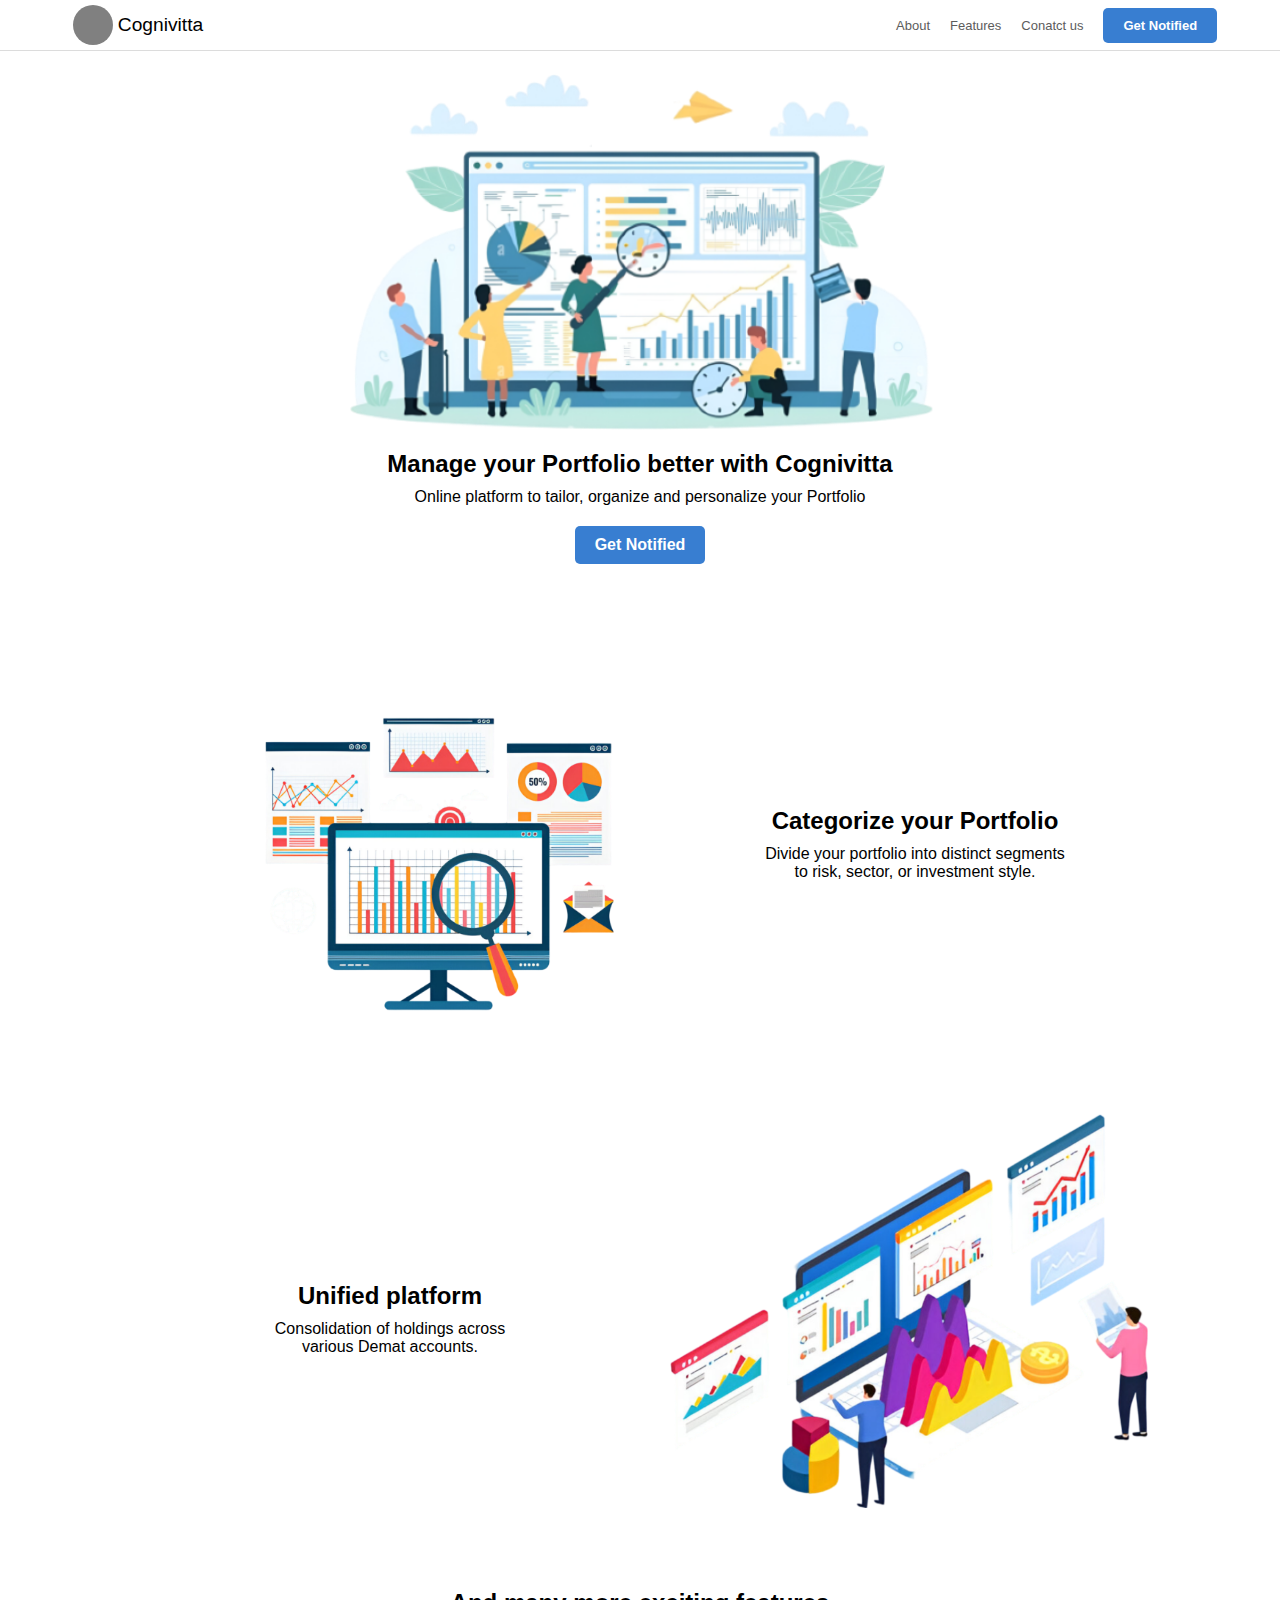
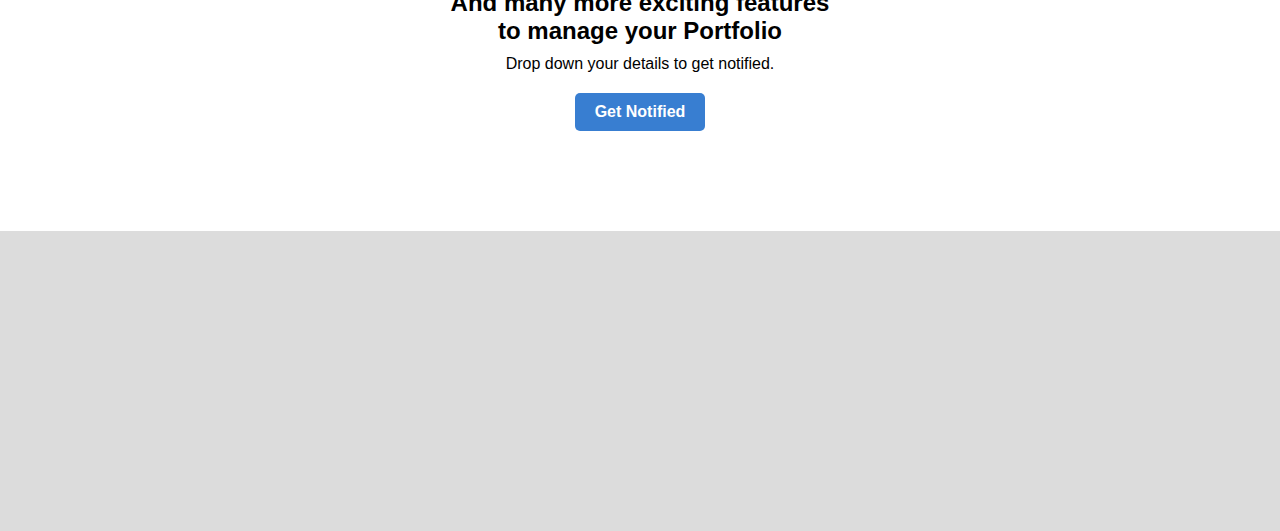
<file: index.html>
<!DOCTYPE html>
<html lang="en">
  <head>
    <meta charset="UTF-8" />
    <meta name="viewport" content="width=device-width, initial-scale=1.0" />
    <title>Cognivitta</title>

    <link rel="stylesheet" href="style.css" />
  </head>
  <body>
    <header>
      <div class="navbar sticky">
        <div class="nav-logo">
          <div class="logo"></div>
        </div>

        <div class="navname">
          <p class="name">Cognivitta</p>
        </div>

        <nav>
          <a href="#">About</a>
          <a href="#">Features</a>
          <a href="#">Conatct us</a>
          <a href="details.html" class="getnotified-button">Get Notified</a>
        </nav>
      </div>
    </header>

    <div class="hero-section">
      <div class="hero-section1"></div>
    </div>

    <div class="display1">
      <h2>Manage your Portfolio better with Cognivitta<br /></h2>
    </div>
    <div class="display2">
      <p>Online platform to tailor, organize and personalize your Portfolio</p>
    </div>

    <div class="get-notified-button">
      <div class="gnb">
        <a href="details.html">Get Notified</a>
      </div>
    </div>

    <div class="hero-section2">
      <div class="pic">
        <div class="pic1"></div>
      </div>

      <div class="display3">
        <div class="display4">
          <h2>Categorize your Portfolio</h2>
        </div>

        <div class="display5">
          <p>
            Divide your portfolio into distinct segments <br />
            to risk, sector, or investment style.
          </p>
        </div>
      </div>
    </div>

    <div class="hero-section3">
      <div class="display6">
        <div class="display7">
          <h2>Unified platform</h2>
        </div>

        <div class="display8">
          <p>
            Consolidation of holdings across<br />
            various Demat accounts.
          </p>
        </div>
      </div>

      <div class="pic2">
        <div class="pic3"></div>
      </div>
    </div>

    <div class="display1">
      <h2>
        And many more exciting features <br />to manage your Portfolio<br />
      </h2>
    </div>
    <div class="display2">
      <p>Drop down your details to get notified.</p>
    </div>

    <div class="get-notified-button">
      <div class="gnb">
        <a href="details.html">Get Notified</a>
      </div>
    </div>

    <div class="footer"></div>
  </body>
</html>
</file>
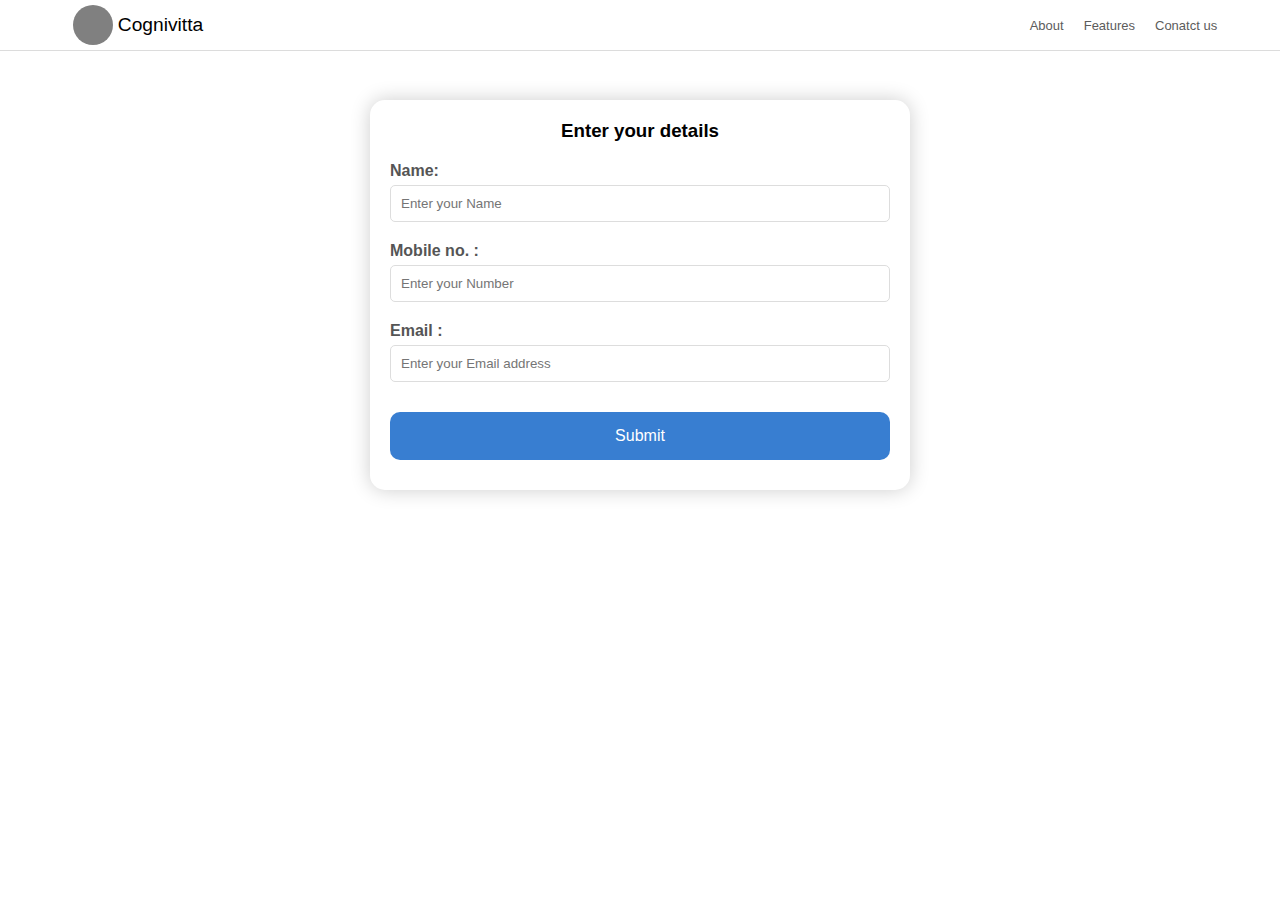
<file: details.html>
<!DOCTYPE html>
<html lang="en">
  <head>
    <meta charset="UTF-8" />
    <meta name="viewport" content="width=device-width, initial-scale=1.0" />
    <title>Cognivitta|Get Notified</title>
    <link rel="stylesheet" href="style1.css" />
  </head>
  <body>
    <header>
      <div class="navbar sticky">
        <div class="nav-logo">
          <div class="logo"></div>
        </div>

        <div class="navname">
          <p class="name">Cognivitta</p>
        </div>

        <nav>
          <a href="#">About</a>
          <a href="#">Features</a>
          <a href="#">Conatct us</a>
        </nav>
      </div>
    </header>

    <div class="section">
      <div class="main">
        <h3>Enter your details</h3>
        <form action="">
          <label for="first"> Name: </label>
          <input
            type="text"
            id="first"
            name="first"
            placeholder="Enter your Name"
            required
          />

          <label for="Mobile"> Mobile no. : </label>
          <input
            type="text"
            id="number"
            name="Mobile no."
            placeholder="Enter your Number"
            required
          />

          <label for="email"> Email : </label>
          <input
            type="email"
            id="email"
            name="email"
            placeholder="Enter your Email address"
            required
          />

          <div class="wrap">
            <button type="submit" onclick="redirect()">Submit</button>
          </div>
        </form>
      </div>
    </div>

    <script>
      function redirect() {
        location.replace("index.html");
      }
    </script>
  </body>
</html>
</file>
<file: style.css>
* {
  margin: 0;
  font-family: Arial;
  border: border-box;
}

.navbar {
  height: 50px;
  background-color: white;
  color: black;
  display: flex;
  align-items: center;
  justify-content: center;
  border-bottom: 1px solid gainsboro;
}

.sticky {
  position: fixed;
  top: 0;
  width: 100%;
}

.nav-logo {
  height: 40px;
  width: 40px;
  margin-left: 20px;
}

.logo {
  /*background-image: url("logo.jpg");*/
  background-color: gray;
  background-size: cover;
  height: 40px;
  width: 100%;
  border-radius: 100%;
}

.name {
  font-size: larger;
  margin-left: 5px;
}

nav {
  display: flex;
  align-items: center;
  width: 80%;
  justify-content: end;
}

nav a {
  text-decoration: none;
  color: rgb(92, 92, 92);
  margin: 10px;
  font-size: small;
}

nav a:hover {
  color: #387ed1;
}

.getnotified-button {
  padding: 10px 20px;
  border: none;
  border-radius: 5px;
  color: white;
  font-weight: bold;
  cursor: pointer;
  background-color: #387ed1;
}

.getnotified-button:hover {
  color: white;
}

.hero-section {
  margin-top: 50px;
  display: flex;
  justify-content: center;
}

.hero-section1 {
  background-image: url("img1.png");
  /*background-color: gray;*/
  height: 400px;
  width: 47%;
  background-size: cover;
}

.display1 {
  display: flex;
  justify-content: center;
}

.display2 {
  display: flex;
  justify-content: center;
}

.get-notified-button {
  display: flex;
  justify-content: center;
}

.gnb {
  margin-top: 20px;
  padding: 10px 20px;
  border: none;
  border-radius: 5px;
  color: white;
  font-weight: bold;
  cursor: pointer;
  background-color: #387ed1;
}

.gnb a {
  text-decoration: none;
  color: white;
}

.hero-section2 {
  height: 400px;
  margin-top: 75px;
  margin-bottom: 75px;
  display: flex;
  align-items: center;
  justify-content: center;
}

.pic {
  height: 400px;
  width: 450px;
}

.pic1 {
  background-image: url("img2.png");
  /*background-color: gray;*/
  background-size: cover;
  height: 400px;
}

.display3 {
  margin-top: 10px;
  margin-left: 100px;
  text-align: center;
}

.display4 {
  margin-bottom: 10px;
}
.hero-section3 {
  margin-top: 75px;
  display: flex;
  align-items: center;
  justify-content: center;
  margin-bottom: 75px;
}

.pic2 {
  margin-left: 100px;
  height: 400px;
  width: 400px;
}

.pic3 {
  background-image: url("img3.png");
  /* background-color: gray; */
  background-size: cover;
  height: 100%;
  width: 150%;
}

.display6 {
  margin-top: 10px;
  justify-content: center;
  /* margin-left: 100px; */
  text-align: center;
}

.display7 {
  margin-bottom: 10px;
}

.footer {
  margin-top: 100px;
  background-color: gainsboro;
  height: 300px;
}

.display1 {
  text-align: center;
}

.display2 {
  margin-top: 10px;
}
</file>
<file: style1.css>
* {
  margin: 0;
  font-family: Arial;
  border: border-box;
}

.navbar {
  height: 50px;
  background-color: white;
  color: black;
  display: flex;
  align-items: center;
  justify-content: center;
  border-bottom: 1px solid gainsboro;
}

.sticky {
  position: fixed;
  top: 0;
  width: 100%;
}

.nav-logo {
  height: 40px;
  width: 40px;
  margin-left: 20px;
}

.logo {
  /*background-image: url("logo.jpg");*/
  background-color: gray;
  background-size: cover;
  height: 40px;
  width: 100%;
  border-radius: 100%;
}

.name {
  font-size: larger;
  margin-left: 5px;
}

nav {
  display: flex;
  align-items: center;
  width: 80%;
  justify-content: end;
}

nav a {
  text-decoration: none;
  color: rgb(92, 92, 92);
  margin: 10px;
  font-size: small;
}

nav a:hover {
  color: #387ed1;
}

.getnotified-button {
  padding: 10px 20px;
  border: none;
  border-radius: 5px;
  color: white;
  font-weight: bold;
  cursor: pointer;
  background-color: #387ed1;
}

.getnotified-button:hover {
  color: white;
}

.section {
  margin-top: 100px;
  display: flex;
  justify-content: center;
}

h3 {
  margin-top: 10px;
}

.main {
  background-color: #fff;
  border-radius: 15px;
  box-shadow: 0 0 20px rgba(0, 0, 0, 0.2);
  padding: 10px 20px;
  transition: transform 0.2s;
  width: 500px;
  height: 370px;
  text-align: center;
}

label {
  display: block;
  width: 100%;
  margin-top: 20px;
  margin-bottom: 5px;
  text-align: left;
  color: #555;
  font-weight: bold;
}

input {
  display: block;
  width: 100%;
  margin-bottom: 15px;
  padding: 10px;
  box-sizing: border-box;
  border: 1px solid #ddd;
  border-radius: 5px;
}

button {
  padding: 15px;
  border-radius: 10px;
  margin-top: 15px;
  margin-bottom: 15px;
  border: none;
  color: white;
  cursor: pointer;
  background-color: #387ed1;
  width: 100%;
  font-size: 16px;
}

.wrap {
  display: flex;
  justify-content: center;
  align-items: center;
}
</file>
